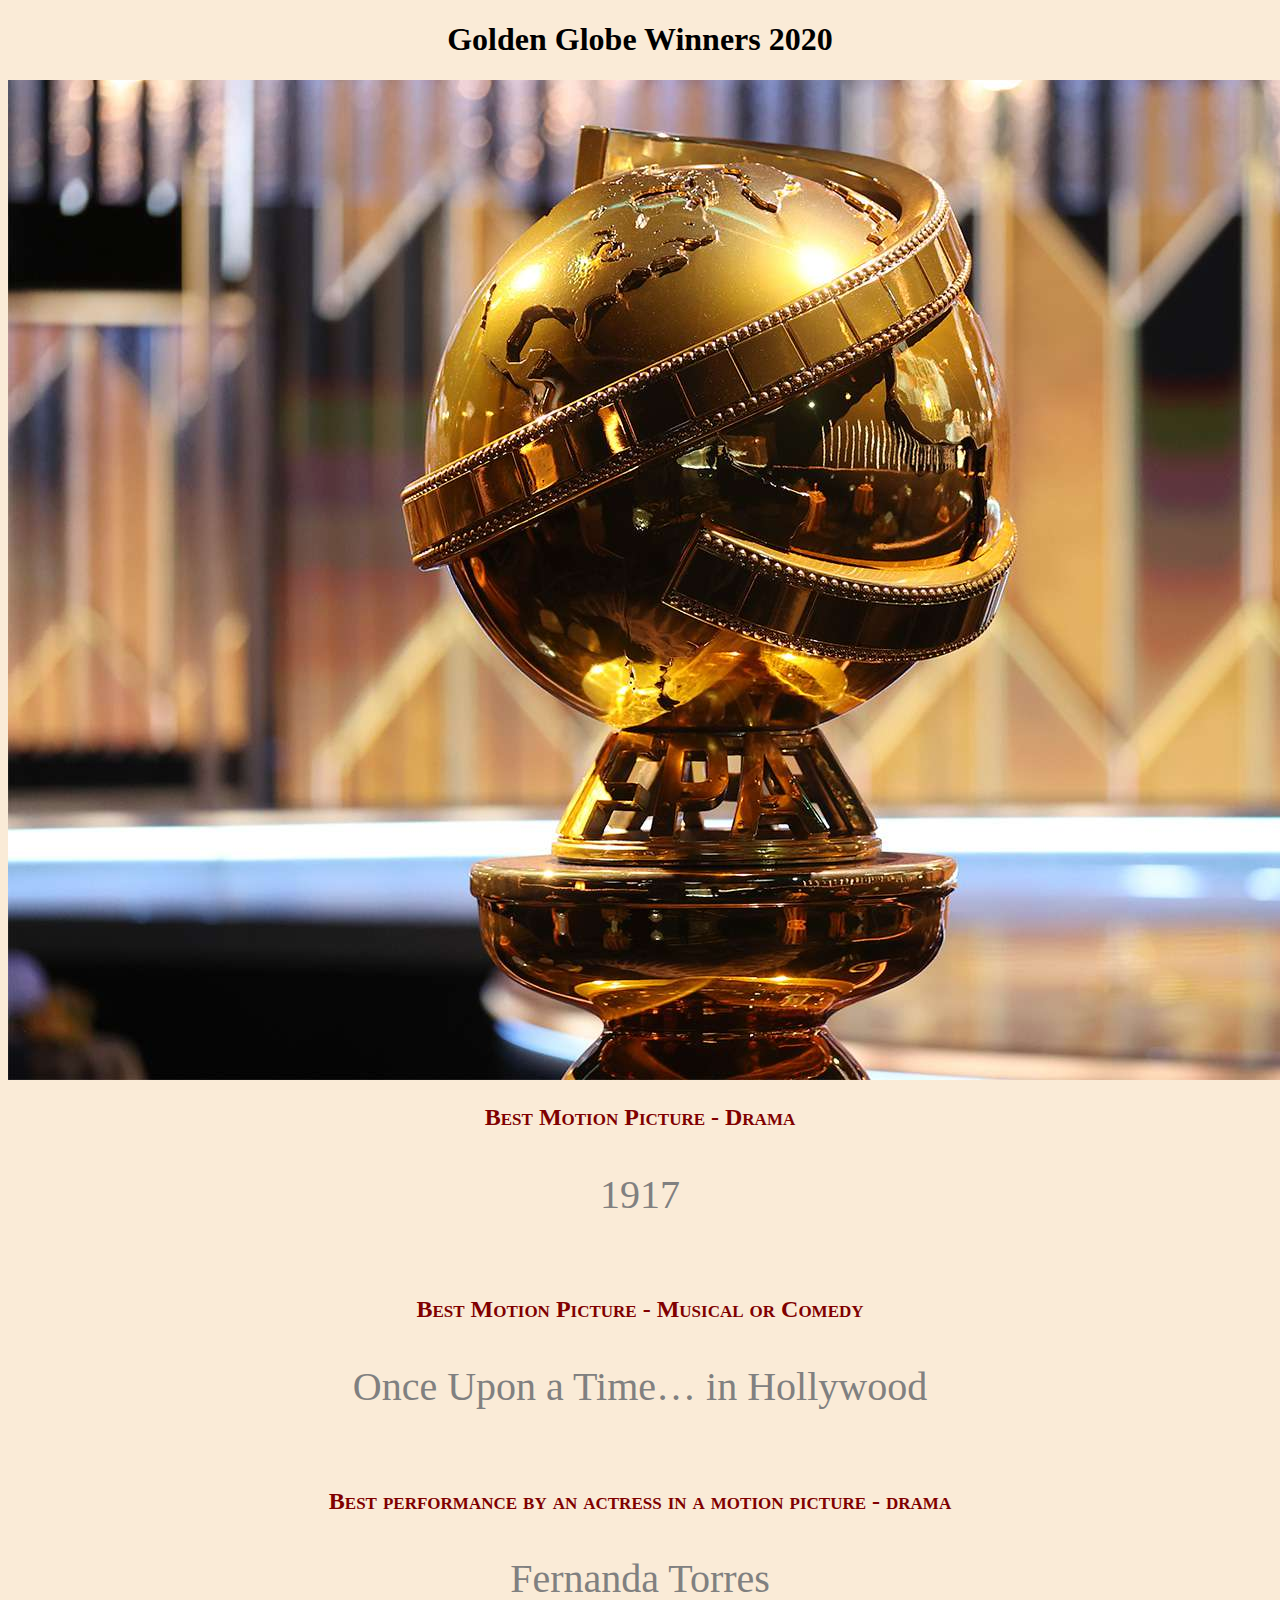
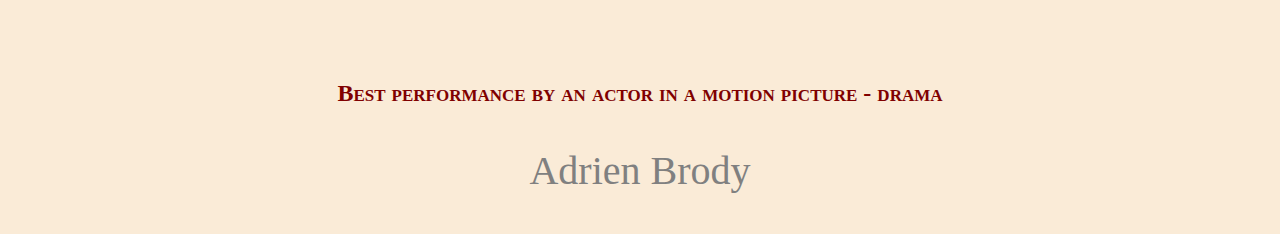
<file: pagina3.html>
<!doctype html>
<html>
 <head>
   <meta charset="utf-8">
   <title>Página 2</title>
   <style>
    body {
        background-color:antiquewhite;
        text-align: center;
    }
    h1{
        color: black;
    }
    h2 {
        color:maroon;
        font-variant: small-caps;
    }
    p {
        color:gray;
        font-size: 40px;
    }
    </style>

    <script>
        function init(){
            var nombreactor = document.getElementById("bestactor");
            nombreactor.innerHTML = "Adrien Brody";

            var nombreactriz = document.getElementById("bestactress");
            nombreactriz.innerHTML = "Fernanda Torres";

            var nombrecomedia = document.getElementById("bestcomedy");
            nombrecomedia.innerHTML = "Once Upon a Time… in Hollywood";

            var nombredrama = document.getElementById("bestdrama");
            nombredrama.innerHTML = "1917";
        }
        window.onload = init;
    </script>

 </head>
 <body>
     <h1>Golden Globe Winners 2020</h1>
     <img src="golden.jpg">
 </br>
     <h2>Best Motion Picture - Drama</h2>
     <p id="bestdrama">1917</p>
 </br>
     <h2>Best Motion Picture - Musical or Comedy</h2>
     <p id="bestcomedy">Once Upon a Time… in Hollywood</p>
 </br>
     <h2>Best performance by an actress in a motion picture - drama</h2>
     <p id="bestactress">Fernanda Torres</p>
 </br>
     <h2>Best performance by an actor in a motion picture - drama</h2>
     <p id="bestactor">Adrien Brody</p>
 </body>
</html>
</file>
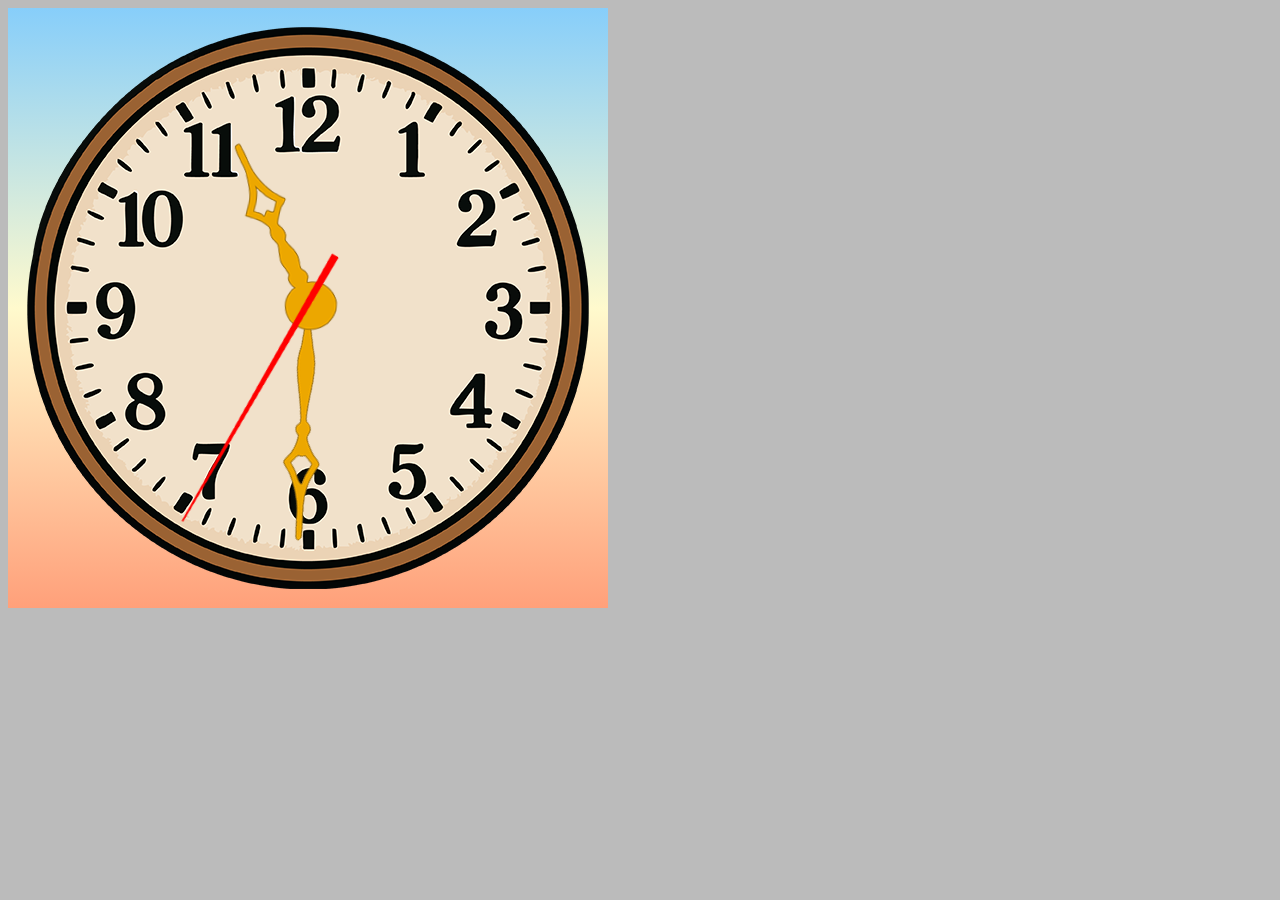
<file: a1(3er)/simulacion de reloj.html>
<!doctype html>
<html>
  <head>
    <meta charset="utf-8">
    <title>Rotational Velocity</title>
    <link rel="stylesheet" href="style.css">
  </head>
  <body>
    <canvas id="canvas" width="600" height="600"></canvas>

    <script src="utils.js"></script>
    <script src="./classes/arrow.js"></script>
    <script>
    window.onload = function () {
      var canvas = document.getElementById('canvas'),
          context = canvas.getContext('2d');

          var fondo = new Image();
          fondo.src = "reloj.png";

          //arrow = new Arrow(),
          vr = .1; //degrees
          var hora = new Image();
          hora.src = "horas.png";
          var radianes=0;

          //minutos
          vr2 = vr * 11.3; //degrees
          var minuto = new Image();
          minuto.src = "minutos.png";
          var radianes2=0;

          //segundos
          vr3 = vr * 60; //degrees
          var segundo = new Image();
          segundo.src = "segundos.png";
          var radianes3=0;

      (function drawFrame () {
        window.requestAnimationFrame(drawFrame, canvas);
        context.clearRect(0, 0, canvas.width, canvas.height);

        //FONDO
        pt1 = {x: 0, y: 0},           //gradient start point
        pt2 = {x: 0, y: canvas.height},           //gradient end point
        gradient = context.createLinearGradient(pt1.x, pt1.y, pt2.x, pt2.y);

        //white to blue to red
        gradient.addColorStop(0, "lightskyblue");
        gradient.addColorStop(0.5, "lemonchiffon");
        gradient.addColorStop(1, "lightsalmon");

        context.fillStyle = gradient;
        context.fillRect(0, 0, canvas.width, canvas.height);

        context.drawImage(fondo, 0, 0, canvas.width, canvas.height);

        //minutos
        context.save();
        context.translate(300, 300);
        radianes2 += vr2 * Math.PI / 180; //to radians
        context.rotate(radianes2); //radians
        context.drawImage(minuto, -minuto.width/2,-minuto.height/2);
        context.restore();
        
        context.save();
        context.translate(300, 300);
        radianes += vr * Math.PI / 180; //to radians
        context.rotate(radianes); //radians
        context.drawImage(hora, -hora.width/2,-hora.height/2);
        context.restore();

        //segundos
        context.save();
        context.translate(300, 300);
        radianes3 += vr3 * Math.PI / 180; //to radians
        context.rotate(radianes3); //radians
        context.drawImage(segundo, -segundo.width/2,-segundo.height/2);
        context.restore();
      
      }());
    };
    </script>
  </body>
</html>
</file>
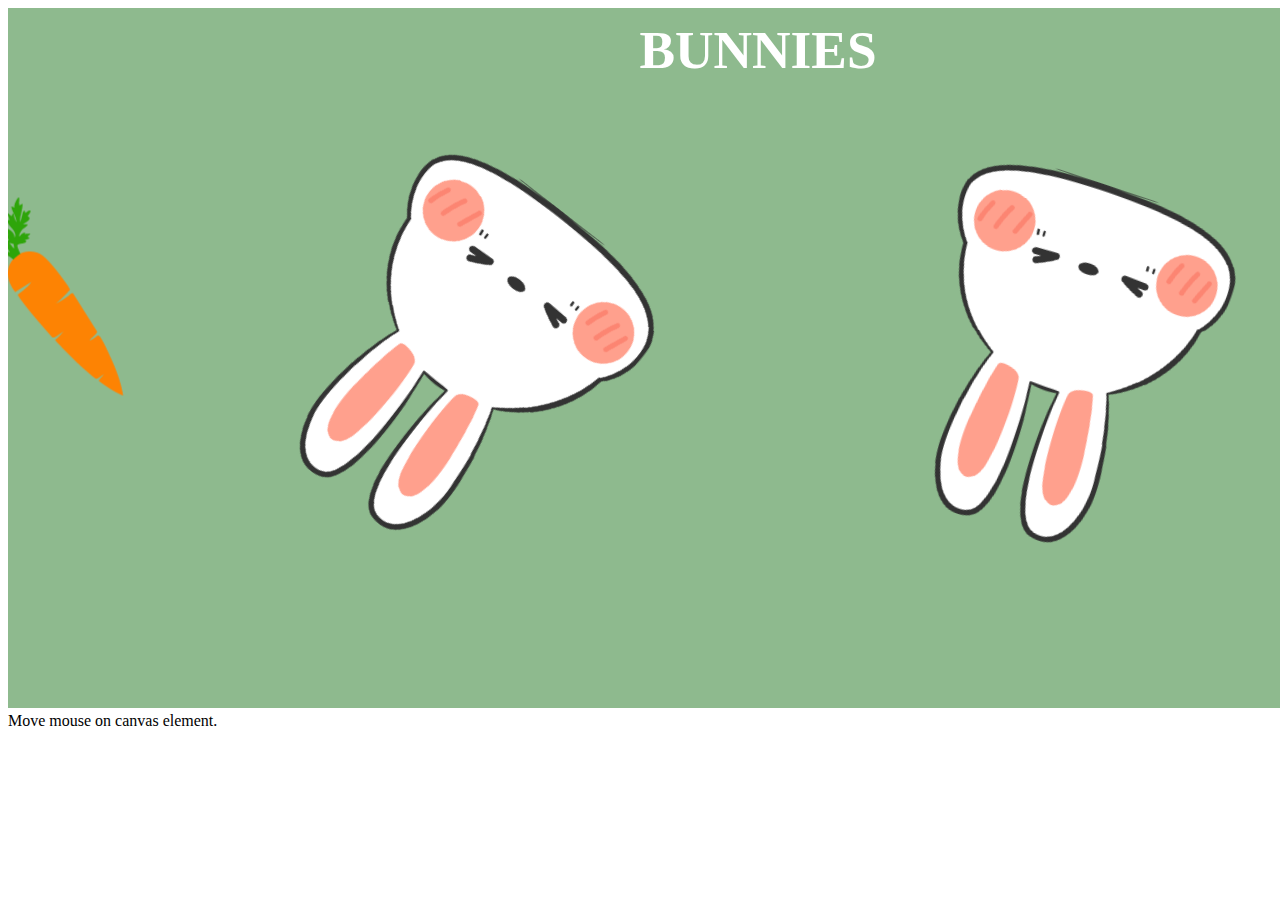
<file: a2(2do)/rotacion mouse.html>
<!doctype html>
<html>
  <head>
    <meta charset="utf-8">
    <title>Rotate to Mouse</title>
    <style>
      canvas {
        background-color:rgb(142, 186, 142);
      }
    </style>
  </head>
  <body>
    <canvas id="canvas" width="1500" height="700"></canvas>
    <aside>Move mouse on canvas element.</aside>
    
    <script src="utils.js"></script>
    <script>
    window.onload = function () {
      var canvas = document.getElementById('canvas'),
          context = canvas.getContext('2d'),
          mouse = utils.captureMouse(canvas),
          conejo = new Image();
          conejo.src = "conejo.png";
          zanahoria = new Image();
          zanahoria.src = "zanahoria.png"

          var zanahoriaX = Math.random() * 650;
          var zanahoriaY = 200;
          var dx = 2;
          var dy = 2;
        
      (function drawFrame () {
        window.requestAnimationFrame(drawFrame, canvas);
        context.clearRect(0, 0, canvas.width, canvas.height);

        context.save();
        context.font = 'bold 40pt cursive';
        context.fillStyle = 'white';
        context.textAlign='center';
        context.fillText('BUNNIES', 750, 60);
        
        context.save();

        var x = canvas.width/2-300;
        var y = canvas.height/2;

        context.translate(x, y);
        var dx1= mouse.x - x;
            dy1= mouse.y - y;
        var radianes = Math.atan2(dy1, dx1);
        console.log(radianes);
        context.rotate(radianes);
        context.drawImage(conejo, -conejo.width/2, -conejo.height/2);
        context.restore();

        //conejo 2
        var x2= canvas.width/2+300;
        var y2= canvas.height/2;

        context.save();
        context.translate(x2, y2);
        var dx2= mouse.x - x2;
            dy2= mouse.y - y2;
        var radianes2= Math.atan2(dy2, dx2);
        context.rotate(radianes2);
        context.drawImage(conejo, -conejo.width/2, -conejo.height/2);
        context.restore();

        //zanahoria
        if (zanahoriaX > 1500 - zanahoria.width / 2 || zanahoriaX < zanahoria.width / 2) {
          dx = -dx;
        }
        zanahoriaX += dx;

        if (zanahoriaY > 700 - zanahoria.height / 2 || zanahoriaY < zanahoria.height / 2) {
          dy = -dy;
        }
        zanahoriaY += dy;

        context.save();
        context.translate(zanahoriaX, zanahoriaY);
        context.drawImage(zanahoria, -zanahoria.width / 2, -zanahoria.height / 2);
        context.restore();
        
      }());
    };
    </script>
  </body>
</html>
</file>
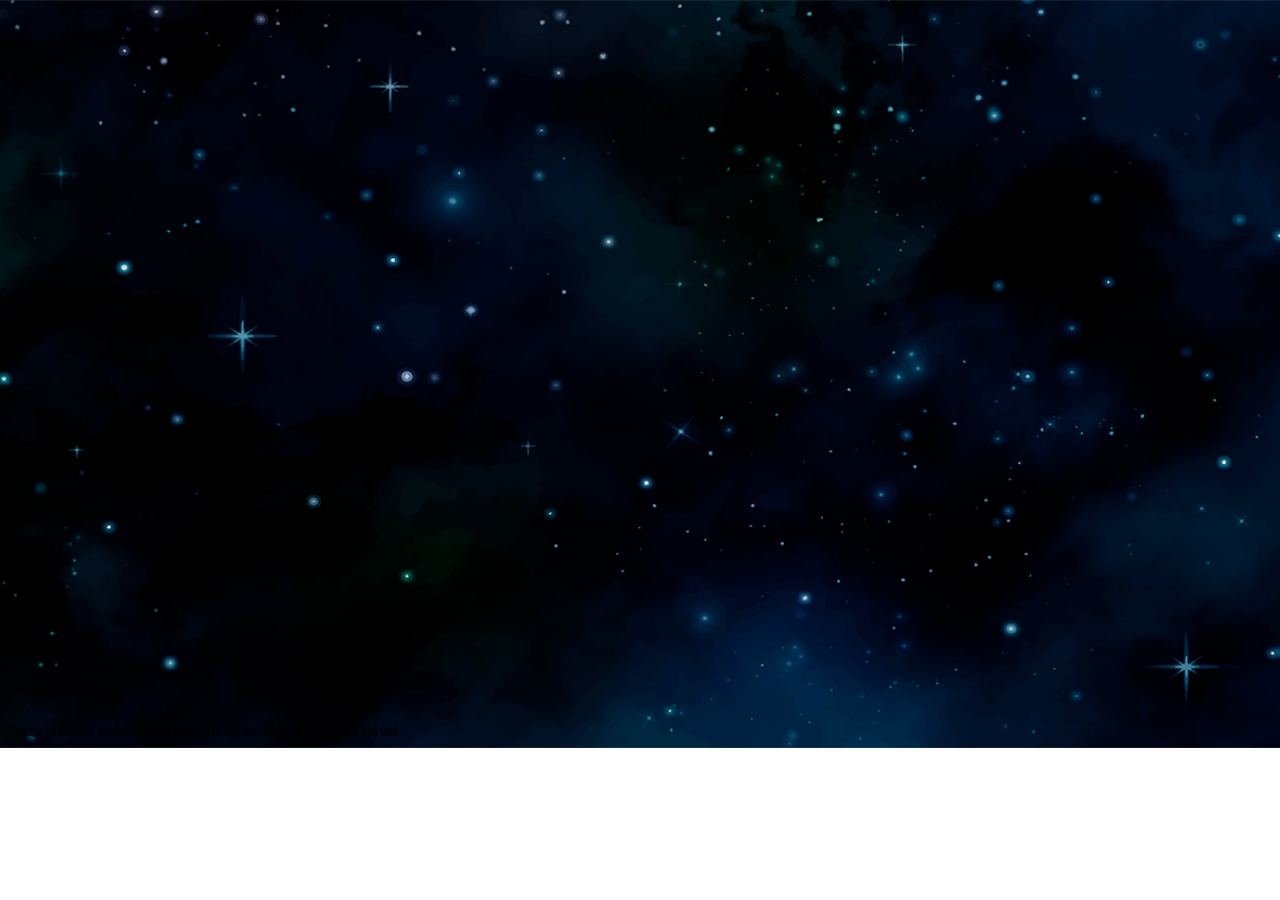
<file: a2(3er)/nave personalizada.html>
<!doctype html>
<html>
  <head>
    <meta charset="utf-8">
    <title>Ship Sim Friction</title>
    <style>
      body{
        background-image: url('espacio.jpg');
        background-size: cover;
        background-repeat: no-repeat;
        background-position: center;
      }
    </style>
  </head>
  <body>
    <canvas id="canvas" width="1510px" height="710px"></canvas>
    <aside>Press left and right arrow keys to rotate ship, up to add thrust.</aside>

    <script src="utils.js"></script>
    <script src="./classes/ship.js"></script>
    <script>
    window.onload = function () {
      var canvas = document.getElementById('canvas'),
          context = canvas.getContext('2d'),
          ship = new Ship(),
          vr = 0,
          vx = 0,
          vy = 0,
          thrust = 0,
          friction = 0.97;

      ship.x = canvas.width / 2;
      ship.y = canvas.height / 2;

      window.addEventListener('keydown', function (event) {
        switch (event.keyCode) {
        case 37:      //left
          vr = -3;
          break;
        case 39:      //right
          vr = 3;
          break;
        case 38:      //up
          thrust = 0.05;
          ship.showFlame = true;
          break;
        }
      }, false);

      window.addEventListener('keyup', function () {
        vr = 0;
        thrust = 0;
        ship.showFlame = false;
      }, false);

      (function drawFrame () {
        window.requestAnimationFrame(drawFrame, canvas);
        context.clearRect(0, 0, canvas.width, canvas.height);

        ship.rotation += vr * Math.PI / 180;
        var angle = ship.rotation,
            ax = Math.cos(angle) * thrust,
            ay = Math.sin(angle) * thrust,
            left = 0,
            right = canvas.width,
            top = 0,
            bottom = canvas.height;

        vx += ax;
        vy += ay;
        vx *= friction;
        vy *= friction;
        ship.x += vx;
        ship.y += vy;

        //screen wrapping
        if (ship.x - 100 > right) {
          ship.x = left - 100;
        } else if (ship.x + 100 < left) {
          ship.x = right + 100;
        }
        if (ship.y - 100 > bottom) {
          ship.y = top - 100;
        } else if (ship.y < top - 100) {
          ship.y = bottom + 100;
        }
        ship.draw(context);
      }());
    };
    </script>
  </body>
</html>
</file>
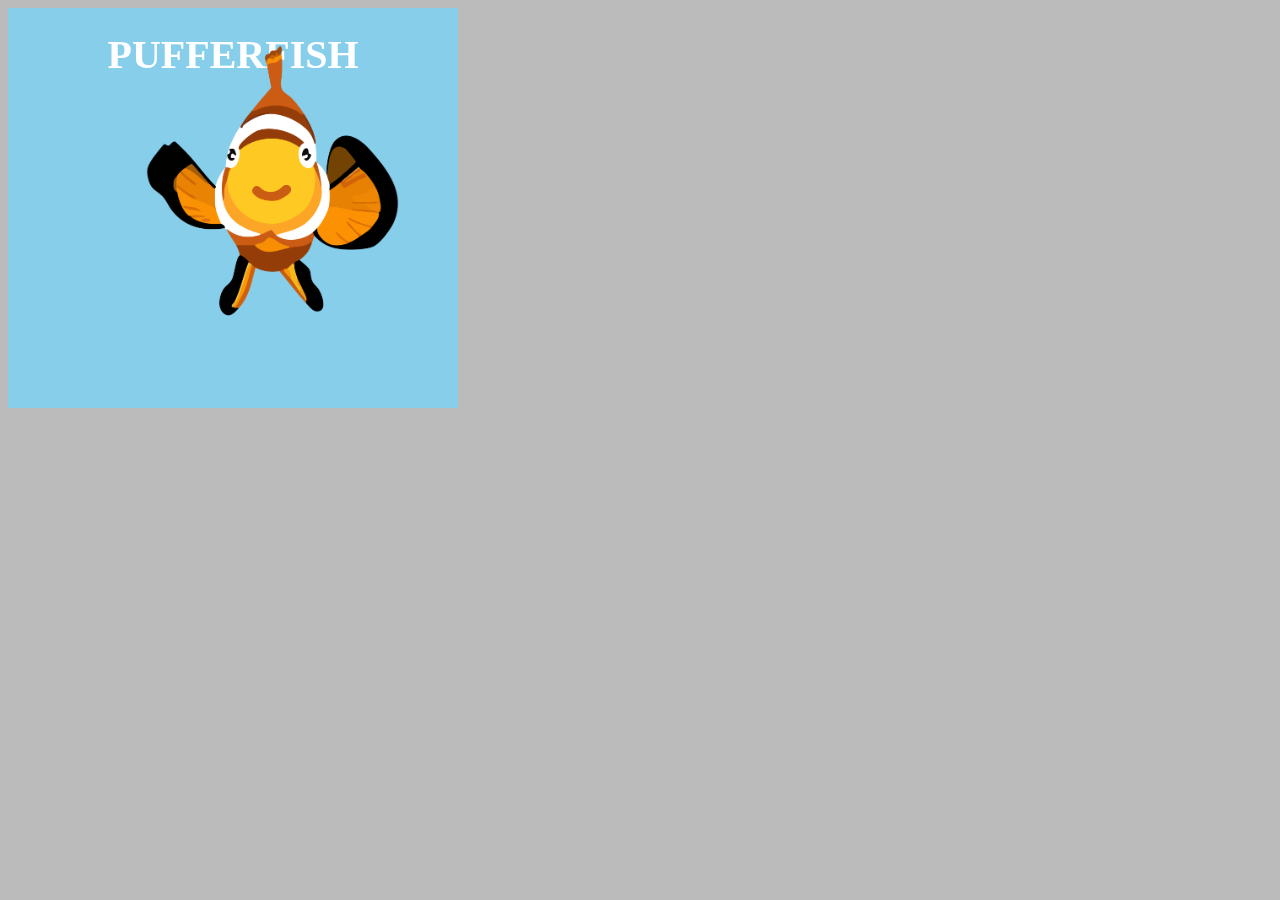
<file: a3(2do)/animacion con onda sinoidal coseno.html>
<!doctype html>
<html>
  <head>
    <meta charset="utf-8">
    <title>animacion con onda sinoidal coseno</title>
    <link rel="stylesheet" href="style.css">
    <style>
      canvas {
        background-color:skyblue;
      }
    </style>
  </head>
  <body>
    <canvas id="canvas" width="450" height="400"></canvas>
    
    <script>
    window.onload = function () {
      var canvas = document.getElementById('canvas'),
          context = canvas.getContext('2d'),

          img = new Image(),
        
          angle = 90,
          centerX = canvas.width / 2,
          centerY = canvas.height / 2,
          radius = 50,
          speed = 0.01;

          centerScale = 1,
          range = 7;

      img.src = "pez.png";
      
      img.onload = function () {
      (function drawFrame () {
        window.requestAnimationFrame(drawFrame, canvas);
        context.fillStyle = "skyblue"
        context.fillRect(0, 0, canvas.width, canvas.height);

        context.save();
        context.font = 'bold 30pt cursive';
        context.fillStyle = 'white';
        context.textAlign='center';
        context.fillText('PUFFERFISH', 225, 60);

        angle += speed;

        var x = centerX + Math.sin(angle) * radius;
        var y = centerY + Math.cos(angle) * radius;
        var scale = centerScale + Math.sin(angle) * range;
        angle += speed;
        
        var w = 40 * scale;
        var h = 40 * scale;
        context.drawImage(img, x - w/2, y - h/2, w, h);
      }());
     };
    };
    </script>
  </body>
</html>
</file>
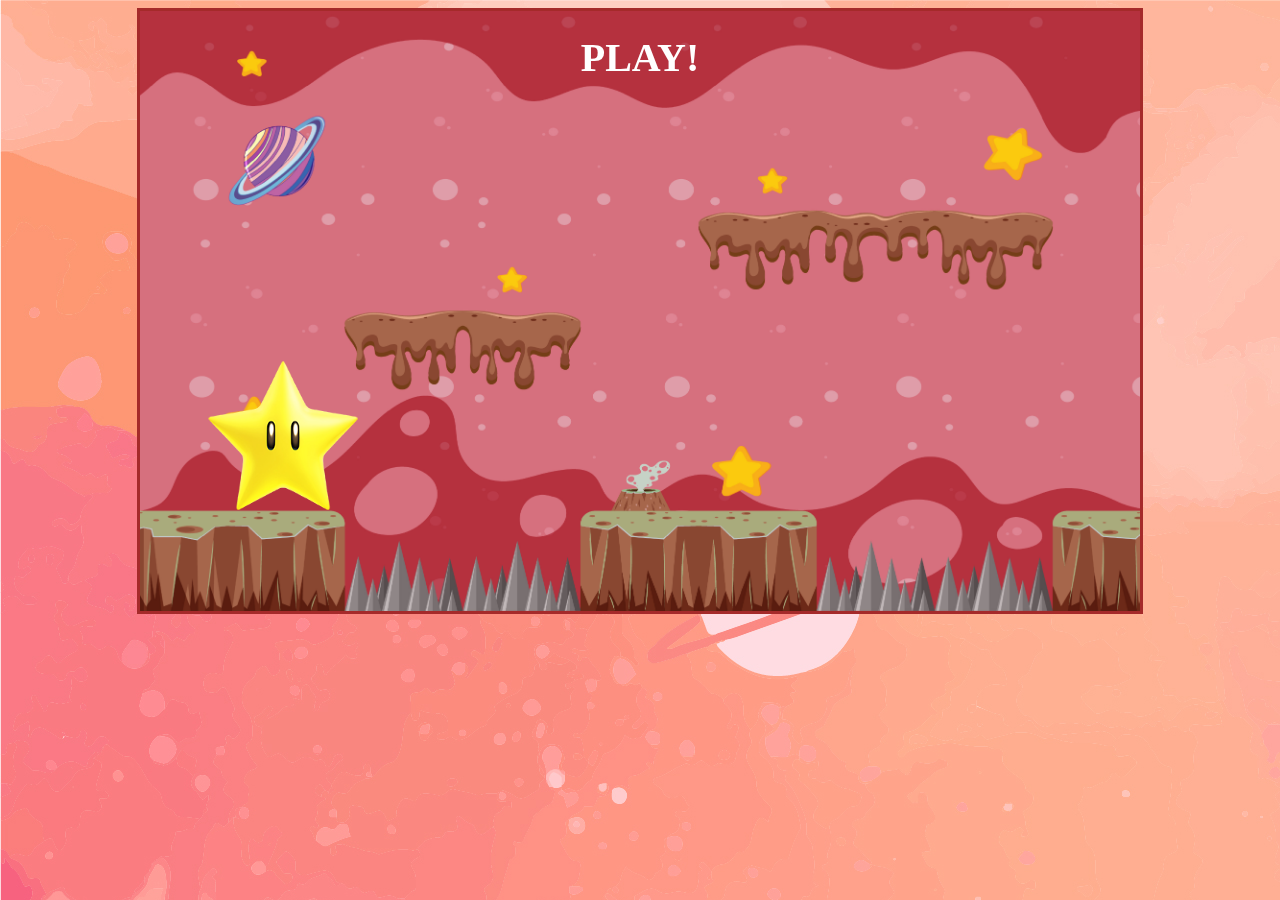
<file: a4(2do)/reto onda sinoidal.html>
<!doctype html>
<html>
  <head>
    <meta charset="utf-8">
    <title>Wave 1</title>
    <style>
      body{
        background-image: url('galaxy.jpg');
        text-align: center;
      }
      canvas {
        text-align: center;
        border: 3px solid brown;
      }
    </style>
  </head>
  <body>
    <canvas id="canvas" width="1000" height="600"></canvas>
    
    <script src="utils.js"></script>
    <script src="./classes/ball.js"></script>
    <script>
    window.onload = function () {
      var canvas = document.getElementById('canvas'),
          context = canvas.getContext('2d'),
          ball = new Ball(),
          angle = 0,
          centerY = 300,
          range = 50,
          xspeed = 2,
          yspeed = 0.05;
        
      ball.x = 0;
      ball.y = centerY;

      var background = new Image();
      background.src = 'game.jpg';
        
      (function drawFrame () {
        window.requestAnimationFrame(drawFrame, canvas);
        context.clearRect(0, 0, canvas.width, canvas.height);

        context.drawImage(background, 0, 0, canvas.width, canvas.height);

        context.save();
        context.font = 'bold 30pt cursive';
        context.fillStyle = 'white';
        context.textAlign='center';
        context.fillText('PLAY!', 500, 60);

        ball.x += xspeed;
        ball.y = centerY + Math.sin(angle) * range;
        angle += yspeed;

        var starWidth = 150;
        var starHeight = 150;

        if (ball.x + starWidth > canvas.width || ball.x < 0){
            xspeed = -xspeed;
        }
        ball.draw(context);
      }());
    };
    </script>
  </body>
</html>
</file>
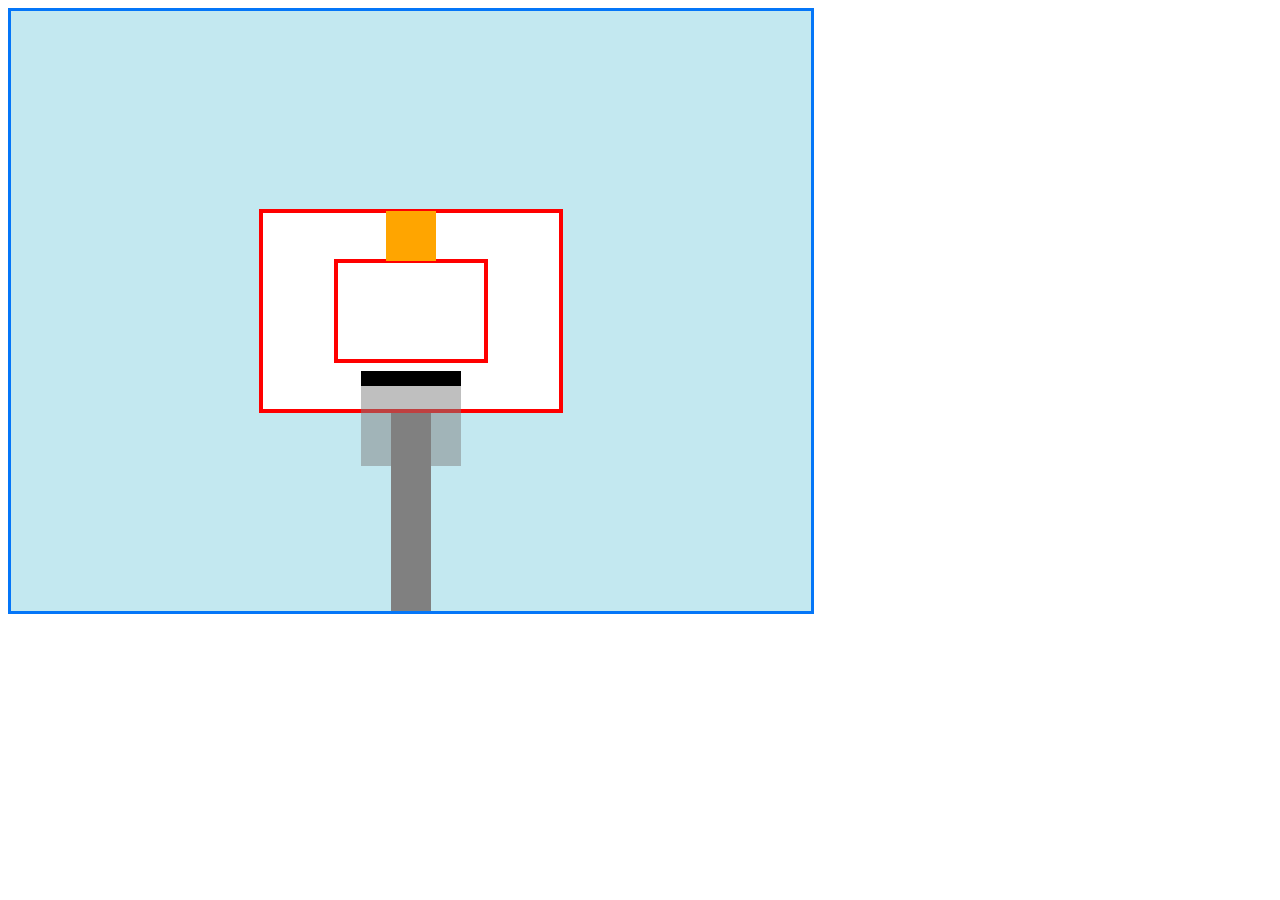
<file: a4/pagina4.html>
<!doctype html>
<html>
<head>
  <meta charset="utf-8">
  <title>Pagina 3</title>
  <style>
      canvas{
          border: 3px solid #0476f8;
          background-color: rgb(195,232,240);
      }
  </style>

  <script>
    //window.onload=function(){}
    var x=375;
    var y=0;
    var dx=50;
    var dy=50;

    function animate(){
        requestAnimationFrame(animate);

        var canvas = document.getElementById("micanvas");
        var context = canvas.getContext("2d");

        context.clearRect(0, 0, innerWidth, innerHeight);

          context.fillStyle="grey";
          context.fillRect(380,400,40,200);

          context.fillStyle="white";
          context.fillRect(250,200,300,200);
          context.strokeStyle = "red";
          context.lineWidth = 4;
          context.strokeRect(250, 200, 300, 200);

          context.fillStyle="white";
          context.fillRect(325,250,150,100);
          context.strokeStyle = "red";
          context.lineWidth = 4;
          context.strokeRect(325, 250, 150, 100);

          context.fillStyle="orange";
          context.fillRect(x,y,dx,dy);

          context.fillStyle="black";
          context.fillRect(350,360,100,15);

          context.fillStyle="rgba(128, 128, 128, 0.5)";
          context.fillRect(350,375,100,80);

        if (y < 600)
        {
         y+=5;
        } else{
        y=0
        }
      }animate();
  </script>

</head>
<body>
   <canvas id="micanvas" width="800" height="600"></canvas>
</body>
</html>
</file>
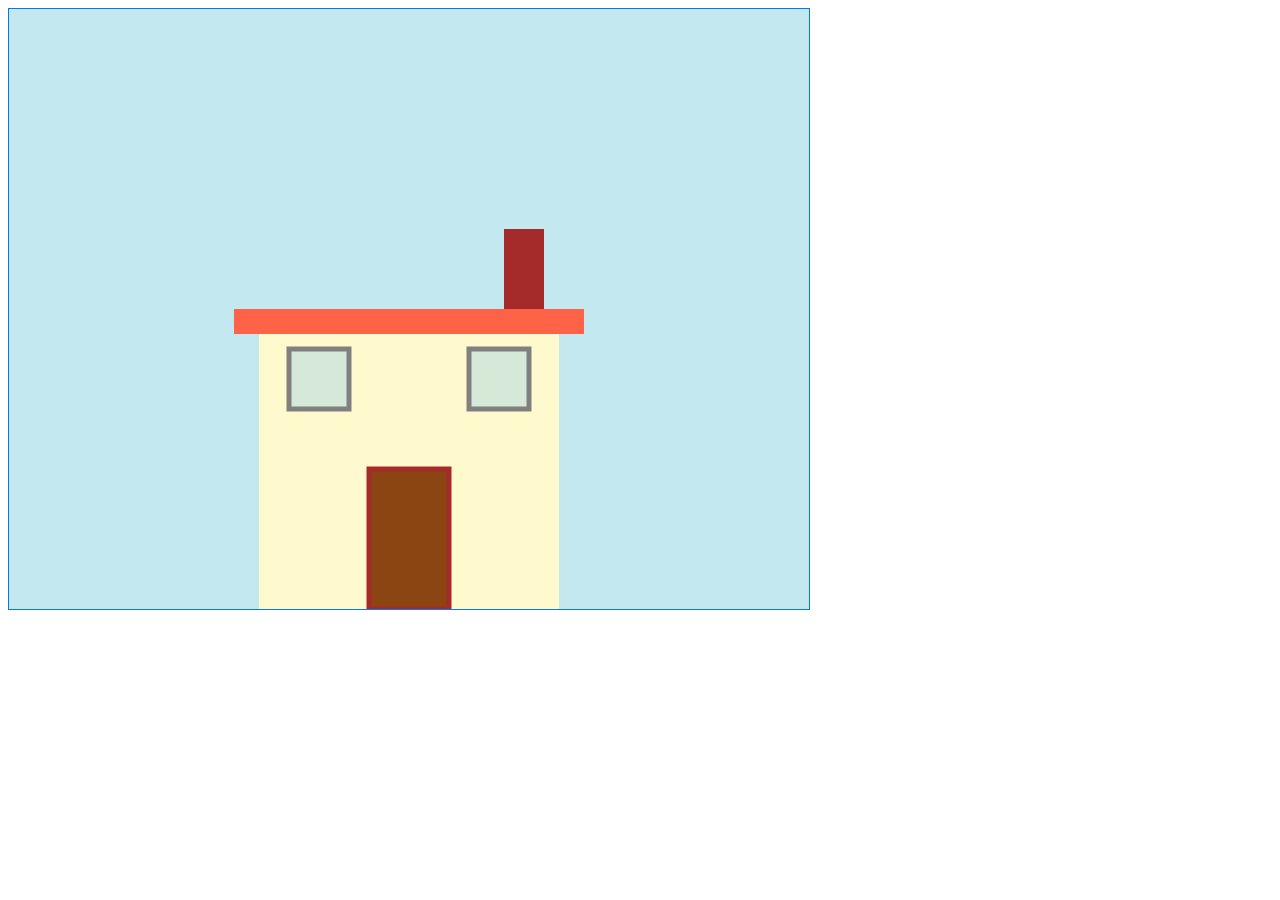
<file: a4_pt.2/a4_pt.2.html>
<!DOCTYPE html>
<html lang="en">
<head>
    <meta charset="UTF-8">
    <meta name="viewport" content="width=device-width, initial-scale=1.0">
    <title>Document</title>
    <style>
        canvas{
          border: 1px solid #0476f8;
          background-color: rgb(195,232,240);
      }
    </style>

    <script>
      window.onload=function(){
          var canvas = document.getElementById("micanvas");
          var context = canvas.getContext("2d");

          context.fillStyle="LemonChiffon";
          context.fillRect(250,300,300,300);

          context.fillStyle="tomato";
          context.fillRect(225,300,350,25);

          context.fillStyle="rgba(173, 216, 230, 0.5)";
          context.fillRect(280,340,60,60);
          context.fillRect(460,340,60,60);
          context.strokeStyle = "grey";
          context.lineWidth = 5;
          context.strokeRect(280,340,60,60);
          context.strokeStyle = "grey";
          context.lineWidth = 5;
          context.strokeRect(460,340,60,60);

          context.fillStyle="SaddleBrown";
          context.fillRect(360,460,80,140);
          context.strokeStyle = "brown";
          context.lineWidth = 5;
          context.strokeRect(360,460,80,140);

          context.fillStyle="brown";
          context.fillRect(495,220,40,80);
      }
  </script>

</head>
<body>
   <canvas id="micanvas" width="800" height="600"></canvas>
</body>
</html>
</file>
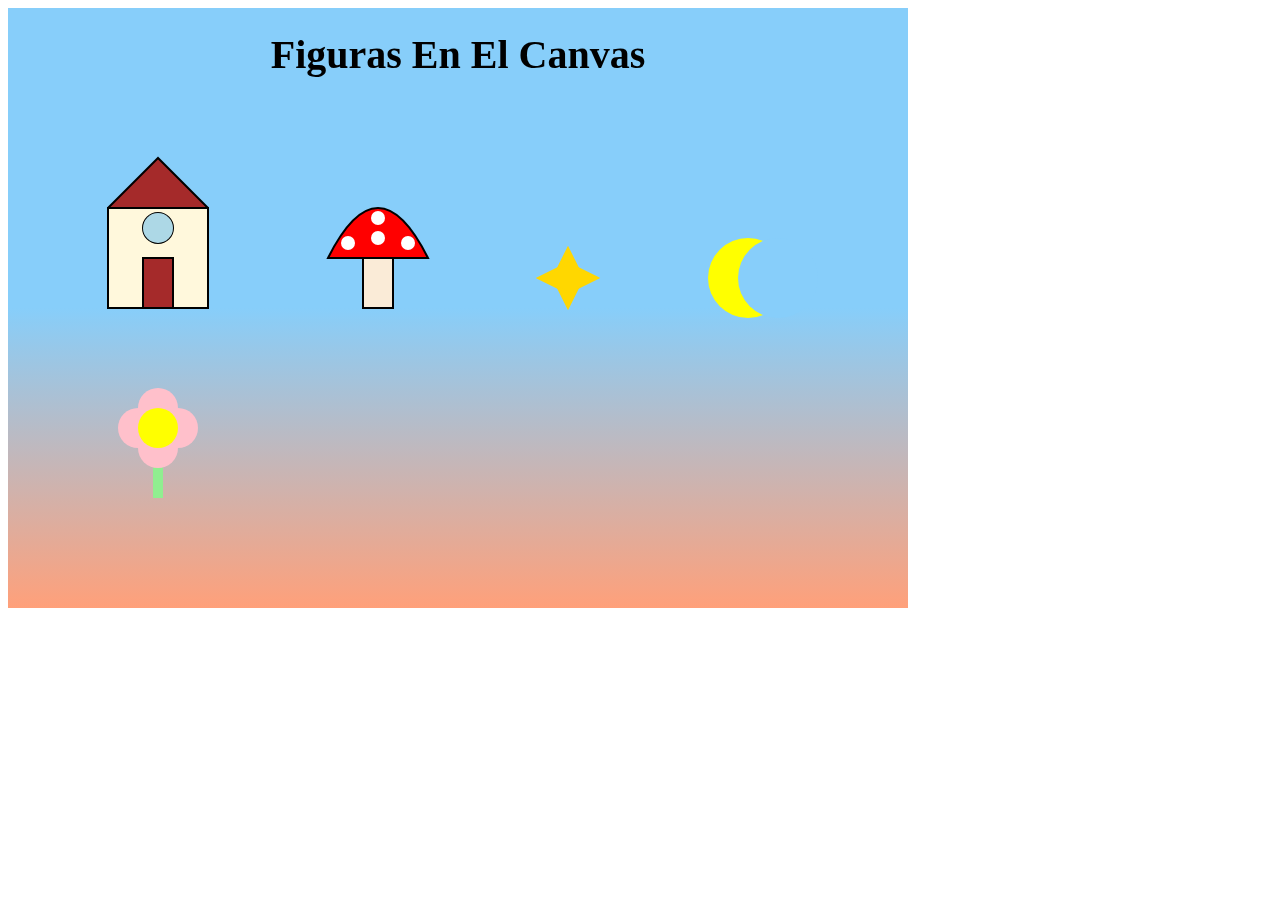
<file: a5(2do)/dibujo de figuras en el canvas.html>
<!DOCTYPE html>
<html>
<head>
    <meta charset="UTF-8">
    <title>dibujo de figuras en el canvas</title>
    <style>
      canvas {
        background-color:lightcyan;
      }
    </style>
</head>
<body>
    <canvas id="canvas" width="900" height="600"></canvas>
    <script>
        window.onload = function () {
            //Our code here...
            var canvas = document.getElementById('canvas'),
            context = canvas.getContext('2d');

            //FONDO
            pt1 = {x: 0, y: 0},           //gradient start point
            pt2 = {x: 0, y: canvas.height},           //gradient end point
            gradient = context.createLinearGradient(pt1.x, pt1.y, pt2.x, pt2.y);

            //white to blue to red
            gradient.addColorStop(0, "lightskyblue");
            gradient.addColorStop(0.5, "lightskyblue");
            gradient.addColorStop(1, "lightsalmon");

            context.fillStyle = gradient;
            context.fillRect(0, 0, canvas.width, canvas.height);

            context.save();
            context.font = 'bold 30pt cursive';
            context.fillStyle = 'black';
            context.textAlign='center';
            context.fillText('Figuras En El Canvas', 450, 60);

            //FIGURA TRIANGULO CASITA
            context.save();
            context.lineWidth = 2;
            context.strokeStyle='black';
            context.fillStyle='brown';
            context.beginPath();
            context.moveTo(100,200);
            context.lineTo(150,150);
            context.lineTo(200,200);
            //context.lineTo(100,100);
            //context.lineTo(200,200);
            //context.lineTo(100,200);
            //context.lineTo(100,100);
            context.fill();
            context.stroke();
            context.restore();

            //FIGURA RECTANGULO CASITA
            context.save();
            context.lineWidth = 2;
            context.strokeStyle='black';
            context.fillStyle='CornSilk';
            context.beginPath();
            context.fillRect(100,200,100,100);
            context.strokeRect(100, 200, 100, 100);
            context.stroke();
            context.restore();

            //RECTANGULO PUERTA CASITA
            context.save();
            context.lineWidth = 2;
            context.strokeStyle='black';
            context.fillStyle='brown';
            context.beginPath();
            context.fillRect(135,250,30,50);
            context.strokeRect(135,250,30,50);
            context.closePath();
            context.restore();

            //CIRCULO VENTANA
            context.save();
            context.lineWidth = 2;
            context.strokeStyle="black";
            context.fillStyle="lightBlue";
            context.beginPath();
            context.arc(150,220,15,0, 2 * Math.PI);
            context.stroke();
            context.fill();
            context.closePath();
            context.restore();

            //CIRCULO
            /*
            context.save();
            context.fillStyle = "yellow";
            context.strokeStyle = "orange";
            context.lineWidth = 20;
            context.beginPath();
            context.arc(150,300,70,0, 2 * Math.PI);
            context.stroke();
            context.fill();
            context.closePath();
            context.restore();
            */

            //HONGUITO
            context.save();
            context.lineWidth = 2;
            context.strokeStyle='black';
            context.fillStyle='red';
            context.beginPath();
            context.moveTo(320,250);
            context.quadraticCurveTo(345,200,370,200);
            context.quadraticCurveTo(395,200,420,250);
            context.closePath();
            context.fill();
            context.stroke();
            context.restore();

            //RECTANGULO HONGUITO
            context.save();
            context.lineWidth = 2;
            context.strokeStyle='black';
            context.fillStyle='AntiqueWhite';
            context.beginPath();
            context.fillRect(355,250,30,50);
            context.strokeRect(355,250,30,50);
            context.closePath();
            context.restore();

            //CIRCULOS BLANCOS
            context.save();
            context.fillStyle="white";

            context.beginPath();
            context.arc(340,235,7,0, 2 * Math.PI);
            context.fill();
            context.closePath();

            context.beginPath();
            context.arc(370,210,7,0, 2 * Math.PI);
            context.fill();
            context.closePath();

            context.beginPath();
            context.arc(370,230,7,0, 2 * Math.PI);
            context.fill();
            context.closePath();

            context.beginPath();
            context.arc(400,235,7,0, 2 * Math.PI);
            context.fill();
            context.closePath();

            context.restore();


            //ESTRELLA
            context.save();
            context.lineWidth = 2;
            context.strokeStyle ='gold';
            context.fillStyle='gold';

            //ESTRELLA TRIANGULO ARRIBA
            context.beginPath();
            context.moveTo(560,240);
            context.lineTo(545,270);
            context.lineTo(575,270);
            context.closePath();
            context.fill();
            context.stroke();

            //ESTRELLA TRIANGULO DERECHA
            context.beginPath();
            context.moveTo(590,270);
            context.lineTo(560,255);
            context.lineTo(560,285);
            context.closePath();
            context.fill();
            context.stroke();

            //ESTRELLA TRIANGULO ABAJO
            context.beginPath();
            context.moveTo(560,300);
            context.lineTo(575,270);
            context.lineTo(545,270);
            context.closePath();
            context.fill();
            context.stroke();

            //ESTRELLA TRIANGULO IZQUIERDA
            context.beginPath();
            context.moveTo(530,270);
            context.lineTo(560,285);
            context.lineTo(560,255);
            context.closePath();
            context.fill();
            context.stroke();

            context.restore();


            //LUNA
            context.save();
            context.fillStyle = "yellow";
            context.beginPath();
            context.arc(740,270,40,0, 2 * Math.PI);
            context.fill();
            context.closePath();
            context.restore();

            //CIRCULO BLANCO
            context.fillStyle="lightskyblue";
            context.beginPath();
            context.arc(770,270,40,0, 2 * Math.PI);
            context.fill();
            context.closePath();

            context.restore();


            //RECTANGULO TALLO FLOR
            context.save();
            context.fillStyle='lightgreen';
            context.beginPath();
            context.fillRect(145,450,10,40);
            context.closePath();
            context.restore();
            context.restore();

            //FLORECITA
            context.save();
            context.fillStyle="pink"

            //CIRCULOS PETALOS
            context.beginPath();
            context.arc(150,400,20,0, 2 * Math.PI);
            context.fill();
            context.closePath();

            context.beginPath();
            context.arc(150,440,20,0, 2 * Math.PI);
            context.fill();
            context.closePath();

            context.beginPath();
            context.arc(130,420,20,0, 2 * Math.PI);
            context.fill();
            context.closePath();

            context.beginPath();
            context.arc(170,420,20,0, 2 * Math.PI);
            context.fill();
            context.closePath();

            context.restore();

            //CIRCULO CENTRO POLEN
            context.fillStyle="yellow"
            context.beginPath();
            context.arc(150,420,20,0, 2 * Math.PI);
            context.fill();
            context.closePath();
            context.restore();

        };
    </script>
    
</body>
</html>
</file>
<file: a1(3er)/style.css>
/* Some HTML5 Tags
 */

aside, footer, header, nav, section {
  display: block;
}

/* Examples
 */

body {
  background-color: #bbb;
  color: #383838;
}

#canvas {
  background-color: #fff;
}

header {
  padding-bottom: 10px;
}

header a {
  color: #30f;
  text-decoration: none;
}

aside {
  padding-top: 6px;
}

/* Index page
 */

#index-body {
  background-color: #9497FF;
  font-family: "Vollkorn", serif;
  color: #000;
}

#index-body a {
  text-decoration: none;
  color: #0C2C9F
}

#index-body #description, #index-body #exercises {
  overflow: auto;
  max-width: 750px;
  margin: 20px auto 20px auto;
  padding-left: 15px;
  padding-bottom: 15px;
  background-color: #fff;
  border-radius: 15px;
}

#index-body h1 {
  color: #b30300;
}

#index-body h1 a {
  text-decoration: underline;
  color: #b30300;
}

#index-body li h2, #index-body li h3, #index-body li h4 {
  color: #000;
}

#index-body li h3 {
  margin-bottom: 0px;
}

#description ul {
  margin: 0;
  padding: 4px 20px 10px 20px;
}

#description iframe {
  float: right;
  margin: 15px 0 15px 15px;
}

#exercises ol {
  margin: 0 20px 10px 0;
  padding: 0;
  list-style-type: none;
}

#exercises ol li {
  padding-top: 5px;
}

#exercises ol ol ol {
  padding-left: 60px;
  list-style-type: decimal-leading-zero;
}

#exercises ol ol ol li img, #exercises ol ol li img {
  margin-left: 4px;
  margin-bottom: -10;
}

#exercises h2 {
  margin: 10px 0 0 0;
}
</file>
<file: a3(2do)/style.css>
/* Some HTML5 Tags
 */

aside, footer, header, nav, section {
  display: block;
}

/* Examples
 */

body {
  background-color: #bbb;
  color: #383838;
}

#canvas {
  background-color: #fff;
}

header {
  padding-bottom: 10px;
}

header a {
  color: #30f;
  text-decoration: none;
}

aside {
  padding-top: 6px;
}

/* Index page
 */

#index-body {
  background-color: #9497FF;
  font-family: "Vollkorn", serif;
  color: #000;
}

#index-body a {
  text-decoration: none;
  color: #0C2C9F
}

#index-body #description, #index-body #exercises {
  overflow: auto;
  max-width: 750px;
  margin: 20px auto 20px auto;
  padding-left: 15px;
  padding-bottom: 15px;
  background-color: #fff;
  border-radius: 15px;
}

#index-body h1 {
  color: #b30300;
}

#index-body h1 a {
  text-decoration: underline;
  color: #b30300;
}

#index-body li h2, #index-body li h3, #index-body li h4 {
  color: #000;
}

#index-body li h3 {
  margin-bottom: 0px;
}

#description ul {
  margin: 0;
  padding: 4px 20px 10px 20px;
}

#description iframe {
  float: right;
  margin: 15px 0 15px 15px;
}

#exercises ol {
  margin: 0 20px 10px 0;
  padding: 0;
  list-style-type: none;
}

#exercises ol li {
  padding-top: 5px;
}

#exercises ol ol ol {
  padding-left: 60px;
  list-style-type: decimal-leading-zero;
}

#exercises ol ol ol li img, #exercises ol ol li img {
  margin-left: 4px;
  margin-bottom: -10;
}

#exercises h2 {
  margin: 10px 0 0 0;
}
</file>
